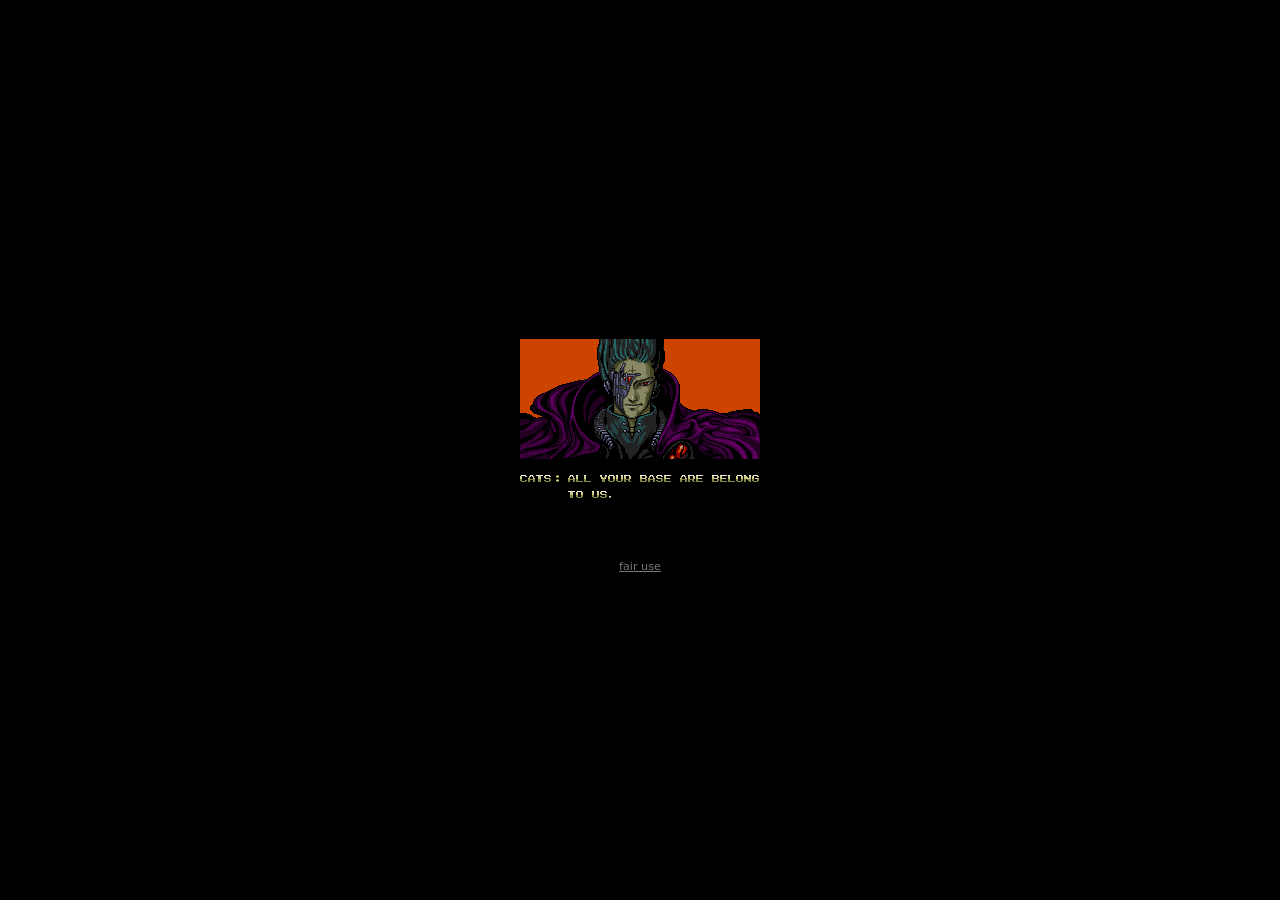
<file: index.html>
<!doctype html>
<html lang="en">
<head>
  <meta charset="utf-8">
  <meta name="viewport" content="width=device-width, initial-scale=1">
  <title>Kuri</title>
  <style>
    body {
      margin: 0;
      display: flex;
      flex-direction: column;
      align-items: center;
      justify-content: center;
      min-height: 100vh;
      background: #000;
    }
    a {
      display: inline-block;
    }
    img {
      max-width: 100%;
      height: auto;
    }
    .attribution {
      color: #555;
      font: 0.7rem/1.4 system-ui, sans-serif;
      text-align: center;
      margin-top: 1rem;
    }
    .attribution a {
      color: #777;
    }
  </style>
</head>
<body>
  <a href="./playtest.html">
    <img id="splash" alt="Kuri">
  </a>
  <p class="attribution" id="attr">playable on mobile, designed for desktop</p>
  <script>
    var imgs = [
      { src: "./asset/img/not-the-only-one.png" },
      { src: "./asset/img/Aybabtu.png",
        attr: '<a href="https://en.wikipedia.org/w/index.php?curid=21043148">fair use</a>' },
    ];
    var pick = imgs[Math.floor(Math.random() * imgs.length)];
    document.getElementById("splash").src = pick.src;
    if (pick.attr) document.getElementById("attr").innerHTML = pick.attr;
  </script>
</body>
</html>
</file>
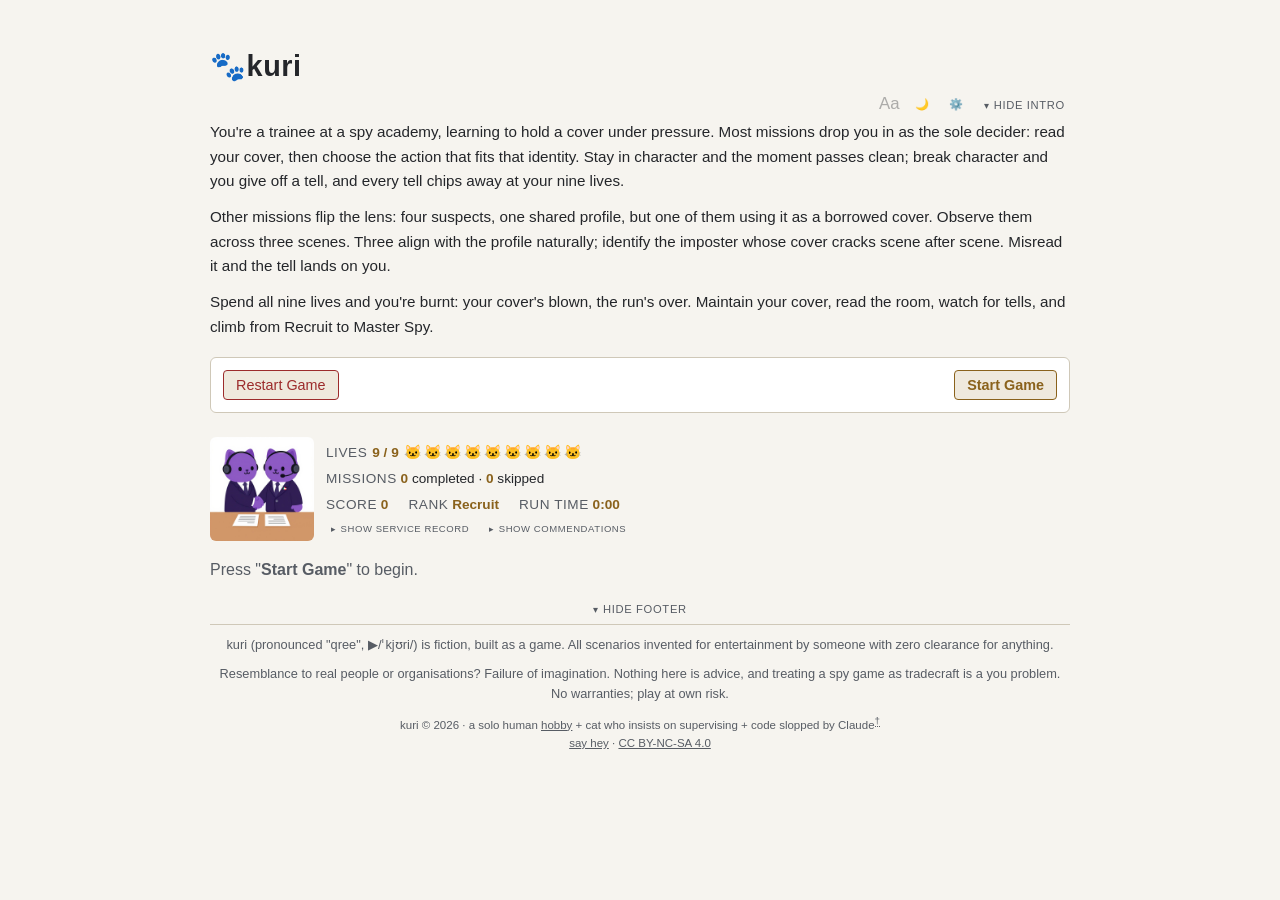
<file: playtest.html>
<!DOCTYPE html>
<html lang="en">
<head>
<meta charset="UTF-8">
<meta name="viewport" content="width=device-width, initial-scale=1">
<meta name="format-detection" content="telephone=no, date=no, address=no, email=no, url=no">
<title>kuri</title>
<link rel="stylesheet" href="style.css">
</head>
<body>

<header>
  <h1><span aria-hidden="true">🐾</span>kuri</h1>
  <div class="collapse-bar">
    <label class="icon-toggle" title="dyslexia: switches to a dyslexia-friendly font"><input type="checkbox" id="dyslexiaToggle" data-change="dyslexia" aria-label="dyslexia" aria-describedby="dyslexiaDesc"><span aria-hidden="true">Aa</span><span id="dyslexiaDesc" class="sr-only">switches to a dyslexia-friendly font</span></label>
    <button id="themeToggle" type="button" class="section-toggle" data-action="theme-toggle"></button>
    <button type="button" class="section-toggle" id="modeSettingsToggle" aria-controls="modeSettingsPanel" aria-expanded="false" aria-label="options" title="options">⚙️</button>
    <button type="button" class="section-toggle" id="blurbToggle" aria-controls="blurb" aria-expanded="true"></button>
  </div>
  <div class="mode-settings-panel hidden" id="modeSettingsPanel">
    <span class="diff-label">difficulty:</span>
    <button type="button" id="difficultyCycle" class="diff-cycle" data-action="difficulty-cycle">default</button>
    <label class="icon-toggle" title="guardian: lets you change answer
and warns before using last life"><input type="checkbox" id="guardianToggle" data-change="guardian" aria-label="guardian" aria-describedby="guardianDesc"><span aria-hidden="true">🛡️</span><span id="guardianDesc" class="sr-only">lets you change answer
    and warns before using last life</span></label>
    <label class="icon-toggle" title="regen: 3 clean missions in a row regains a life.
changing an answer via guardian breaks the streak"><input type="checkbox" id="regenToggle" data-change="regen" aria-label="regen" aria-describedby="regenDesc"><span aria-hidden="true">💗</span><span id="regenDesc" class="sr-only">3 clean missions in a row regains a life. changing an answer via guardian breaks the streak</span></label>
    <label class="icon-toggle" title="endless: no mission limit while lives hold"><input type="checkbox" id="endlessToggle" data-change="endless" aria-label="endless" aria-describedby="endlessDesc"><span aria-hidden="true">🔁</span><span id="endlessDesc" class="sr-only">no mission limit while lives hold</span></label>
    <label class="icon-toggle" title="challenge: every mission timed. time out and the cover slips, costing a life. locked at run start"><input type="checkbox" id="challengeToggle" data-change="challenge" aria-label="challenge" aria-describedby="challengeDesc"><span aria-hidden="true">⏳</span><span id="challengeDesc" class="sr-only">every mission timed. time out and the cover slips, costing a life. locked at run start</span></label>
    <select id="challengeDurationSelect" aria-label="challenge seconds per mission" title="seconds per mission. imposter missions get triple. locked at run start"><option value="15">15s</option><option value="30" selected>30s</option><option value="60">60s</option></select>
    <label class="toggle"><input type="checkbox" id="devToggle" data-change="dev"> developer</label>
  </div>
  <div class="blurb" id="blurb">
    <p>You're a trainee at a spy academy, learning to hold a cover under pressure. Most missions drop you in as the sole decider: read your cover, then choose the action that fits that identity. Stay in character and the moment passes clean; break character and you give off a tell, and every tell chips away at your nine lives.</p>
    <p>Other missions flip the lens: four suspects, one shared profile, but one of them using it as a borrowed cover. Observe them across three scenes. Three align with the profile naturally; identify the imposter whose cover cracks scene after scene. Misread it and the tell lands on you.</p>
    <p>Spend all nine lives and you're burnt: your cover's blown, the run's over. Maintain your cover, read the room, watch for tells, and climb from Recruit to Master Spy.</p>
  </div>
</header>

<main>
  <div class="controls top-controls" role="group" aria-label="game controls">
    <button id="resetPool" class="danger" data-action="reset-pool">Restart Game</button>
    <button id="saveReportBtnTop" class="secondary hidden" data-action="save-report" data-outcome="">Save Report</button>
    <div class="util">
      <button id="newMission" class="primary" data-action="next-mission">Start Game</button>
    </div>
  </div>

  <div class="status-row">
    <div class="status-line" id="statusLine" role="status"></div>
    <span class="challenge-timer" id="challengeTimer" aria-hidden="true"></span>
  </div>

  <div class="stats-header">
    <img id="avatar" class="avatar" alt="" />
    <div class="stats">
      <div class="stat lives" id="livesBar"></div>
      <div class="stat" id="tally"></div>
      <div class="stat-row">
        <span class="stat" id="score"></span>
        <span class="stat" id="rank"></span>
        <span class="stat" id="runClock"></span>
      </div>
      <div class="toggle-row">
        <button type="button" class="section-toggle" id="recordsToggleStats" aria-controls="recordsPanel" aria-expanded="false"></button>
        <button type="button" class="section-toggle" id="commendationsToggle" aria-controls="commendationsPanel" aria-expanded="false"></button>
      </div>
    </div>
  </div>
  <div id="announcer" class="sr-only" role="status"></div>

  <div id="missionArea"></div>

  <div class="records-panel hidden" id="recordsPanel" aria-label="service record"></div>
  <div class="records-panel hidden" id="commendationsPanel" aria-label="commendations"></div>

  <section class="dev-panel hidden" id="devPanel" aria-label="Developer panel">
    <h2 class="section-label">Developer info</h2>
    <div id="devBody"></div>
    <h2 class="section-label">Debug log <button id="copyDebugLog" class="copy-btn" aria-label="Copy debug log" title="Copy">📋</button></h2>
    <textarea id="debugLogOutput" class="debug-log-output" readonly aria-label="Debug log, click copy button to share"></textarea>
  </section>

</main>

<div class="collapse-bar footer-bar">
  <button type="button" class="section-toggle" id="footerToggle" aria-controls="footer" aria-expanded="true"></button>
</div>
<footer class="disclaimer" id="footer">
  <p>kuri (pronounced "qree", <button type="button" id="ipaPlay" class="decode-toggle no-underline" data-action="ipa-play" aria-label="Play pronunciation">▶</button>/ˈkjʊri/) is fiction, built as a game.  All scenarios invented for entertainment by someone with zero clearance for anything.  Resemblance to real people or organisations? Failure of imagination.  Nothing here is advice, and treating a spy game as tradecraft is a you problem.<br>No warranties; play at own risk.</p>

  <p class="licence">kuri © 2026 · a solo human <a href="https://www.patreon.com/16348015/join" target="_blank" rel="noopener" title="support future development via patreon">hobby</a> + cat who insists on supervising + code slopped by Claude<sup class="credit-note" title="~62% asset, ~38% handler
asset works the field, handler runs the op">&dagger;</sup><br>
<a href="https://discord.gg/avtnMN8g4q" target="_blank" rel="noopener" title="discordia">say hey</a> · <a href="https://creativecommons.org/licenses/by-nc-sa/4.0/" target="_blank" rel="noopener" title="copy but don't proffy">CC BY-NC-SA 4.0</a></p>
</footer>

<script src="data.js" defer></script>
<script src="engine.js" defer></script>
<script src="morse.js" defer></script>
<script src="report.js" defer></script>
<script src="mission-ui.js" defer></script>
<script src="whodunnit-ui.js" defer></script>
<script src="app-chrome.js" defer></script>
</body>
</html>
</file>
<file: style.css>
@font-face {
    font-family: 'OpenDyslexic';
    src: url('asset/fonts/OpenDyslexic-Regular.woff2') format('woff2');
    font-weight: normal;
    font-style: normal;
    font-display: swap;
  }
  @font-face {
    font-family: 'OpenDyslexic';
    src: url('asset/fonts/OpenDyslexic-Bold.woff2') format('woff2');
    font-weight: bold;
    font-style: normal;
    font-display: swap;
  }
  :root {
    color-scheme: dark;
    --font: -apple-system, BlinkMacSystemFont, 'Segoe UI', Roboto, Helvetica, Arial, sans-serif;
    --bg: #14161a;
    --panel: #1d2026;
    --panel2: #23272f;
    --ink: #d8dbe0;
    --dim: #8a8f98;
    --accent: #c9a86a;
    --clean: #6ea8fe;
    --hairline: #e0b94d;
    --crack: #e05d5d;
    --border: #2e323b;
    --control-border: #6b7382;
    --status: #e0b94d;
    --danger: #ea7070;
    --win: #5ec27a;
    --caption: #fff;
    --focus: #6ea8fe;
    --portrait-bg: #fff;
  }
  :root[data-theme="light"] {
    color-scheme: light;
    --bg: #f6f4ef;
    --panel: #ffffff;
    --panel2: #efe9dd;
    --ink: #24262a;
    --dim: #575c64;
    --accent: #8a621c;
    --border: #cfc8b8;
    --control-border: #6e737b;
    --status: #705400;
    --danger: #9c2b2b;
    --win: #2f7d46;
    --caption: #24262a;
    --focus: #1a5fb4;
  }
  :root[data-dyslexia="on"] {
    --font: 'OpenDyslexic', 'Comic Sans MS', Verdana, Tahoma, sans-serif;
  }
  :root[data-dyslexia="on"] body {
    letter-spacing: 0.01em;
    word-spacing: 0.05em;
  }
  * { box-sizing: border-box; }
  html { -webkit-text-size-adjust: 100%; text-size-adjust: 100%; }
  body {
    background: var(--bg);
    color: var(--ink);
    font-family: var(--font);
    max-width: 900px;
    margin: 0 auto;
    padding: 24px 20px 80px;
    line-height: 1.6;
  }
  button:focus-visible, input:focus-visible, select:focus-visible {
    outline: 3px solid var(--focus);
    outline-offset: 2px;
  }
  .mission-id:focus { outline: none; }
  .debrief:focus { outline: none; }
  .sr-only {
    position: absolute; width: 1px; height: 1px; padding: 0; margin: -1px;
    overflow: hidden; clip: rect(0 0 0 0); white-space: nowrap; border: 0;
  }
  h1 { font-size: 1.8em; margin-bottom: 6px; letter-spacing: 0.02em; }
  .blurb { font-size: 0.95em; margin-bottom: 18px; }
  .blurb p { margin: 0 0 12px; }
  .blurb p:last-child { margin-bottom: 0; }
  .records-panel { font-size: 0.9em; margin-bottom: 18px; }
  .regen-streak-inactive { opacity: 0.55; }
  .records-groups { display: flex; flex-wrap: wrap; gap: 10px 24px; margin-bottom: 12px; }
  .records-group-title { color: var(--dim); font-weight: bold; text-transform: uppercase; letter-spacing: 0.04em; font-size: 0.8em; margin-bottom: 4px; }
  summary.records-group-title { cursor: pointer; }
  .records-history { margin-bottom: 8px; }
  .records-empty { color: var(--dim); margin: 0 0 8px; }
  .records-table-wrap { overflow-x: auto; margin-bottom: 8px; }
  .records-table { width: 100%; border-collapse: collapse; }
  .records-table th, .records-table td { border: 1px solid var(--border); padding: 4px 6px; text-align: left; font-size: 0.9em; }
  .records-table th { color: var(--dim); text-transform: uppercase; letter-spacing: 0.04em; font-weight: normal; }
  .records-table tr.records-best td { color: var(--accent); font-weight: bold; }
  .records-note { font-size: 0.85em; color: var(--dim); margin: 0; }
  .records-clear { background: none; border: none; padding: 0; margin-left: 4px; font-size: 1em; color: var(--dim); text-decoration: underline; cursor: pointer; }
  .records-clear:hover, .records-clear:focus-visible, .records-clear[data-armed] { color: var(--accent); }
  .records-import { margin: 6px 0; }
  .records-import-input { width: 100%; box-sizing: border-box; font-family: inherit; font-size: 0.85em; background: var(--bg); color: var(--fg); border: 1px solid var(--dim); border-radius: 4px; padding: 4px 6px; resize: vertical; }
  .records-import-confirm { font-size: 0.85em; color: var(--dim); margin: 4px 0 0; }
  .achievements { margin: 4px 0 10px; }
  .achievements-header { color: var(--dim); text-transform: uppercase; letter-spacing: 0.04em; font-size: 0.85em; margin-bottom: 6px; }
  .toggle-all { background: none; border: none; padding: 0; margin-left: 6px; font-size: 1em; color: var(--dim); text-decoration: underline; text-transform: none; letter-spacing: 0; cursor: pointer; }
  .toggle-all:hover, .toggle-all:focus-visible { color: var(--accent); }
  .achievements-list { list-style: none; margin: 0; padding: 0; display: grid; grid-template-columns: repeat(3, 1fr); gap: 4px; }
  .achievements-list li { display: flex; flex-direction: column; align-items: flex-start; gap: 1px; padding: 4px 6px; border: 1px solid var(--border); border-radius: 4px; font-size: 0.9em; }
  .ach-name { font-weight: bold; }
  .ach-unlocked .ach-name { color: var(--accent); }
  .ach-locked { opacity: 0.5; }
  .ach-desc { color: var(--dim); }
  .ach-cat { margin-top: 8px; }
  .ach-cat:first-of-type { margin-top: 0; }
  .ach-cat-label { color: var(--accent); text-transform: uppercase; letter-spacing: 0.05em; font-size: 0.75em; font-weight: bold; margin: 0 0 4px; }
  summary.ach-cat-label { cursor: pointer; }
  .ach-cat-count { color: var(--dim); font-weight: normal; }
  h2.section-label { font-size: 0.78em; font-weight: normal; color: var(--dim); letter-spacing: 0.08em; margin: 0 0 4px; }
  .controls {
    display: flex; flex-wrap: wrap; gap: 10px; align-items: center;
    margin-bottom: 12px; padding: 12px; background: var(--panel);
    border: 1px solid var(--border); border-radius: 6px;
  }
  .controls .util { margin-left: auto; display: flex; flex-wrap: wrap; gap: 10px; align-items: center; }
  .mode-settings-panel { display: flex; justify-content: flex-end; align-items: center; gap: 10px; flex-wrap: wrap; margin-bottom: 4px; font-size: 0.75em; }
  .mode-settings-panel .toggle { font-size: inherit; padding: 2px 7px; color: var(--dim); }
  .mode-settings-panel .diff-label { color: var(--dim); }
  .mode-settings-panel .diff-cycle { font-size: inherit; padding: 2px 9px; border: 1px solid var(--control-border); border-radius: 4px; background: var(--panel2); color: var(--accent); cursor: pointer; }
  .icon-toggle { cursor: pointer; opacity: 0.35; font-size: 1.05em; line-height: 1; }
  .icon-toggle.on { opacity: 1; }
  .icon-toggle.locked { cursor: not-allowed; filter: grayscale(0.6); opacity: 0.6; }
  .icon-toggle input { position: absolute; width: 1px; height: 1px; overflow: hidden; opacity: 0; }
  .mode-settings-panel select { font-size: inherit; padding: 2px 9px; border: 1px solid var(--control-border); border-radius: 4px; background: var(--panel2); color: var(--accent); cursor: pointer; }
  .mode-settings-panel select.cm-off { color: var(--dim); cursor: not-allowed; }
  .mode-settings-panel select.locked { cursor: not-allowed; filter: grayscale(0.6); opacity: 0.6; }
  .kbd-hint { display: grid; grid-template-columns: 1fr auto 1fr; align-items: center; font-size: 0.8em; color: var(--dim); margin: 10px 2px 6px; }
  .kbd-hint > :first-child { justify-self: start; }
  .kbd-hint > :last-child { justify-self: end; }
  @media (hover: none) { .kbd-hint { display: none; } }
  .disclaimer { margin-top: 0; padding-top: 10px; border-top: 1px solid var(--border); font-size: 0.8em; color: var(--dim); text-align: center; }
  .disclaimer p { margin: 0 0 6px; }
  .disclaimer .licence { color: inherit; margin-top: 8px; font-size: 0.9em; }
  .disclaimer .licence a { color: inherit; text-decoration: underline; }
  .credit-note { cursor: help; border-bottom: 1px dotted var(--dim); font-size: 0.85em; }
  #ipaPlay { color: inherit; }
  #ipaPlay:hover { text-decoration: underline; }
  .kbd-hint kbd, .disclaimer kbd { border: 1px solid var(--border); border-radius: 3px; padding: 0 5px; font-size: 0.95em; font-family: var(--font); }
  select, button {
    font-family: var(--font); background: var(--panel2); color: var(--ink);
    border: 1px solid var(--control-border); border-radius: 4px; padding: 6px 12px;
    cursor: pointer; font-size: 0.9em;
    transition: background 0.15s ease, border-color 0.15s ease, color 0.15s ease;
  }
  button.primary { border-color: var(--accent); color: var(--accent); font-weight: bold; }
  .back-btn { margin-bottom: 14px; }
  .bottom-controls { margin-top: 6px; display: grid; grid-template-columns: 1fr auto 1fr; align-items: center; }
  .bottom-controls #restartBottom { justify-self: start; }
  .bottom-controls #saveReportBtn { justify-self: center; }
  .bottom-controls .util { grid-column: 3; justify-self: end; margin-left: 0; }
  .bottom-controls .back-btn { justify-self: start; margin-bottom: 0; }
  .top-controls { display: grid; grid-template-columns: 1fr auto 1fr; align-items: center; }
  .top-controls #resetPool { justify-self: start; }
  .top-controls #saveReportBtnTop { justify-self: center; }
  .top-controls .util { grid-column: 3; justify-self: end; margin-left: 0; }
  button.danger { border-color: var(--danger); color: var(--danger); }
  button.secondary { border-color: var(--win); color: var(--win); font-weight: bold; }
  button:disabled { opacity: 0.4; cursor: default; }
  @media (hover: hover) {
    button.primary:hover:not(:disabled) { background: var(--accent); color: var(--bg); }
    button.danger:hover:not(:disabled) { background: var(--danger); color: var(--bg); border-color: var(--danger); }
    button.secondary:hover:not(:disabled) { background: var(--win); color: var(--bg); }
    button:hover:not(:disabled) { border-color: var(--accent); }
  }
  label.toggle { font-size: 0.85em; color: var(--dim); display: flex; align-items: center; gap: 4px; line-height: 1; }

  .status-row { display: flex; flex-wrap: nowrap; align-items: baseline; gap: 6px 12px; margin-bottom: 12px; }
  .status-line { font-size: 0.9em; color: var(--status); min-height: 1.2em; display: flex; flex: 1 1 auto; min-width: 0; flex-wrap: wrap; align-items: baseline; gap: 6px; margin-bottom: 0; }
  .status-line:empty { min-height: 0; }
  .flavour-note { font-style: italic; font-size: 0.85em; color: var(--dim); margin: 0 0 8px; }
  .status-line.retired { color: var(--danger); }
  .status-line.score-egg { color: var(--win); }
  .regen-fired { color: var(--win); }
  .report-saved { color: var(--win); }
  .regen-streak { margin-left: auto; cursor: help; }
  .regen-heart-empty { opacity: 0.35; filter: grayscale(1); }

  .blown { background: var(--panel2); border-left: 3px solid var(--danger); padding: 14px; margin-bottom: 14px; }
  .blown.score-egg { border-left-color: var(--win); }
  .blown-caption { text-align: center; font-weight: bold; color: var(--caption); margin: 0 0 8px; }
  .blown:not(.score-egg) .blown-caption { color: var(--danger); }
  .blown-img { display: block; max-width: 360px; width: 100%; margin: 0 auto 12px; border-radius: 8px; }

  .card {
    background: var(--panel); border: 1px solid var(--accent);
    border-radius: 6px; padding: 14px 16px; margin-bottom: 14px;
    display: flex; gap: 12px; align-items: flex-start;
  }
  .card .portraits { display: flex; flex-direction: column; gap: 6px; flex-shrink: 0; align-items: center; }
  .card .portraits img { width: 5em; height: 5em; object-fit: contain; background: var(--portrait-bg); border-radius: 8px; border: 1px solid var(--border); }
  .card .portraits img.facet-portrait { width: 2.5em; height: 2.5em; }
  .card .portraits .facet-row { display: flex; gap: 6px; }
  .card .cover-name { color: var(--accent); font-weight: bold; margin-bottom: 4px; }
  .card .flavor { margin: 2px 0; }
  .card .flavor.facet-flavor { font-size: 0.85em; color: var(--dim); }
  .card .facet-name { color: var(--accent); }
  .handler-portrait { width: 40px; height: 40px; object-fit: contain; background: var(--portrait-bg); border-radius: 6px; border: 1px solid var(--border); vertical-align: middle; margin-right: 6px; }
  .stats-header { display: flex; flex-wrap: wrap; align-items: center; gap: 12px; margin-bottom: 12px; }
  .avatar { height: 6.5em; width: auto; border-radius: 6px; display: block; flex-shrink: 0; }
  .stats { display: flex; flex-direction: column; gap: 4px; font-size: 0.85em; color: var(--ink); user-select: text; min-width: 0; }
  .stats .stat-label, .mission-id .stat-label { color: var(--dim); text-transform: uppercase; letter-spacing: 0.04em; }
  .stats .stat b, .mission-id b { color: var(--accent); font-weight: bold; white-space: nowrap; }
  .mission-id { display: flex; align-items: baseline; justify-content: space-between; gap: 10px; font-size: 0.85em; margin-bottom: 12px; user-select: text; }
  .challenge-timer { color: var(--accent); font-size: 0.9em; font-variant-numeric: tabular-nums; flex-shrink: 0; }
  .challenge-timer:empty { display: none; }
  .challenge-timer.challenge-urgent { color: var(--danger); font-weight: bold; }
  .challenge-timer.challenge-paused { color: var(--dim); }
  .stats .stat-row { display: flex; flex-wrap: wrap; align-items: baseline; gap: 4px 20px; }
  .stats .lives { display: flex; align-items: center; gap: 5px; }
  .stats .lives .hearts { display: inline-flex; flex-wrap: wrap; gap: 2px; font-size: 1.05em; }
  .stats .toggle-row { display: flex; flex-wrap: wrap; gap: 4px 10px; }

  .situation, .card .flavor, .suspect-line { font-size: 0.95em; }
  .situation { margin-bottom: 16px; }
  .situation p { margin: 0 0 12px; }
  .situation p:last-child { margin-bottom: 0; }

  .sub { color: var(--dim); }
  .sub-hint { font-size: 0.8em; color: var(--dim); }

  .options { display: flex; flex-direction: column; gap: 8px; margin-bottom: 16px; }
  .options button { text-align: left; padding: 10px 12px; font-size: 0.95em; line-height: 1.5; }
  .options button.selected, .accuse-row button.selected { opacity: 1 !important; border-color: var(--accent); border-width: 2px; background: var(--panel2); color: var(--accent); font-weight: bold; }

  .hint-row { margin: 0 0 16px; }
  .hint-text { font-size: 0.85em; font-style: italic; color: var(--dim); margin: 8px 0 0; }

  .debrief { background: var(--panel2); border-left: 3px solid var(--accent); padding: 10px 14px; margin-bottom: 14px; }
  .debrief.outcome-blown { border-left-color: var(--danger); }
  .debrief.outcome-complete { border-left-color: var(--win); }
  .debrief.outcome-went-to-ground { border-left-color: var(--hairline); }
  .debrief p { margin: 4px 0; }
  .run-end-banner { font-size: 1.1em; font-weight: bold; color: var(--win); margin: 0 0 6px; }
  .run-end-banner.cracked { color: var(--danger); }
  .run-end-banner.went-to-ground { color: var(--hairline); }
  .debrief .reveal-para { margin: 10px 0 0; line-height: 1.5; font-size: 0.85em; color: var(--dim); }
  .handler-label { color: var(--dim); font-size: 0.8em; }
  .handler-prose p { font-size: 0.85em; color: var(--dim); margin: 4px 0; }
  .tier-tag { font-size: 0.75em; padding: 1px 6px; border-radius: 3px; margin-right: 6px; }
  .tier-clean { background: var(--clean); color: #06121f; }
  .tier-hairline { background: var(--hairline); color: #2a1f00; }
  .tier-crack { background: var(--crack); color: #2a0000; }

  .dev-panel {
    margin-top: 24px; border-top: 1px dashed var(--border); padding-top: 12px;
    font-size: 0.8em; color: var(--dim);
    font-family: ui-monospace, monospace; letter-spacing: 0.03em;
  }
  .dev-panel h2.section-label { font-family: var(--font); margin: 0 0 6px; }
  .dev-panel table { width: 100%; border-collapse: collapse; margin-bottom: 10px; }
  .dev-panel td, .dev-panel th { border: 1px solid var(--border); padding: 4px 6px; text-align: left; }
  .dev-version { font-family: ui-monospace, monospace; letter-spacing: 0.03em; opacity: 0.75; margin: 0 0 8px; }
  .decode-toggle { background: none; border: none; padding: 0; margin-bottom: 8px; color: var(--accent); text-decoration: underline; cursor: pointer; font: inherit; }
  .decode-toggle.no-underline { text-decoration: none; }
  .decode-toggle.no-underline .morse-word:hover { text-decoration: underline; }
  .morse-label { color: var(--ink); cursor: default; }
  .dev-toggle { display: inline-flex; align-items: center; gap: 4px; cursor: pointer; }
  .copy-btn {
    background: none; border: none; cursor: pointer; font-size: 0.85em;
    padding: 0 2px; vertical-align: middle; opacity: 0.7;
  }
  .copy-btn:hover { opacity: 1; }
  .debug-log-output {
    display: block; width: 100%; min-height: 160px; margin-top: 8px;
    font-family: ui-monospace, monospace; font-size: 0.85em;
    background: var(--panel2); color: var(--ink); border: 1px solid var(--border);
    box-sizing: border-box; padding: 6px;
  }
  .hidden { display: none; }
  .collapse-bar { display: flex; justify-content: flex-end; align-items: center; gap: 10px; margin: 0 0 6px; }
  .collapse-bar.footer-bar { justify-content: center; margin: 18px 0 6px; }
  .section-toggle {
    background: none; border: 1px solid transparent; padding: 2px 4px; border-radius: 3px;
    font-size: 0.7em; color: var(--dim); text-transform: uppercase;
    letter-spacing: 0.06em; cursor: pointer;
  }
  .section-toggle .caret { display: inline-block; margin-right: 4px; font-size: 0.9em; }
  .brief-bar { display: flex; justify-content: space-between; align-items: baseline; }
  .brief-bar .section-label { margin: 0; }
  .section-toggle:hover, .section-toggle:focus-visible { color: var(--accent); border-color: var(--accent); }
  @media (hover: none) {
    .section-toggle:focus-visible { outline: none; color: var(--dim); border-color: transparent; }
  }

  .beat { margin-bottom: 14px; padding-bottom: 12px; border-bottom: 1px solid var(--border); }
  .beat:last-of-type { border-bottom: none; }
  .beat .prompt { font-weight: bold; margin-bottom: 6px; }
  .suspect-line { margin: 4px 0; }
  .suspect-line .who, .tell-line .who { color: var(--accent); font-weight: bold; }
  .read-row { display: flex; gap: 8px; margin-top: 8px; flex-wrap: wrap; align-items: center; }
  .read-row .read-label { font-size: 0.8em; color: var(--dim); }
  .read-row button { padding: 5px 10px; font-size: 0.85em; }
  .read-row button.selected { border-color: var(--accent); border-width: 2px; background: var(--panel2); color: var(--accent); font-weight: bold; }
  .accuse-row { display: flex; gap: 8px; flex-wrap: wrap; margin-bottom: 16px; }
  .accuse-row button { flex: 1 1 auto; padding: 10px 12px; }
  .verdict { font-weight: bold; margin-bottom: 8px; }
  .verdict.clean { color: var(--accent); }
  .verdict.tell { color: var(--danger); }
  .read-mark { font-size: 0.8em; color: var(--dim); margin-left: 4px; font-family: ui-monospace, monospace; letter-spacing: 0.03em; }
  .read-pick { font-weight: bold; }
  .read-pick.correct { color: var(--accent); }
  .read-pick.wrong { color: var(--danger); }

  .debrief .facet-read { font-size: 0.85em; color: var(--dim); margin-left: 16px; }
  .run-report { margin: 10px 0; }
  .run-report-summary { margin: 4px 0; }
  .run-report-entry { font-size: 0.85em; color: var(--dim); margin: 2px 0 2px 16px; }
  .run-elapsed { font-size: 0.85em; color: var(--dim); margin: 6px 0 0; }
  .retention-nudge { border: 1px solid var(--border); border-radius: 6px; padding: 6px 10px; margin: 10px 0; display: inline-block; }
  .retention-nudge p { font-size: 0.85em; color: var(--dim); margin: 2px 0; }
  .retention-nudge p:first-child { color: var(--accent); }
  .tell-line { font-size: 0.85em; color: var(--dim); margin: 4px 0 4px 16px; }
  .read-bonus { font-size: 0.8em; color: var(--dim); font-family: ui-monospace, monospace; letter-spacing: 0.03em; }

  @media (max-width: 900px) {
    .achievements-list { grid-template-columns: repeat(2, 1fr); }
  }
  @media (max-width: 560px) {
    .achievements-list { grid-template-columns: repeat(2, 1fr); gap: 3px; }
    .achievements-list li { padding: 3px 6px; }
    header > .collapse-bar { gap: 4px; }
    .stats-header { flex-wrap: nowrap; gap: 8px; }
    .avatar { height: 3.6em; }
    .stats .lives .hearts { flex-wrap: nowrap; font-size: 0.85em; }
    .stats .toggle-row { flex-wrap: nowrap; gap: 6px; }
    .stats .toggle-row .section-toggle { flex: 1 1 0; min-width: 0; text-align: center; }
    .controls.bottom-controls { display: flex; flex-wrap: nowrap; gap: 8px; }
    .controls.bottom-controls > button { flex: 1 1 0; margin-left: 0; min-width: 0; }
    .controls.bottom-controls .util { flex: 1 1 0; margin-left: 0; min-width: 0; display: flex; }
    .controls.bottom-controls .util button { width: 100%; }
    .controls.top-controls { display: flex; flex-wrap: nowrap; gap: 8px; }
    .controls.top-controls > button { flex: 1 1 0; min-width: 0; }
    .controls.top-controls .util { flex: 1 1 0; min-width: 0; display: flex; }
    .controls.top-controls .util button { width: 100%; }
    .read-row button { min-height: 44px; }
    .section-toggle { min-height: 44px; min-width: 44px; }
    .records-groups { display: block; margin-bottom: 0; }
    .records-group { margin-bottom: 4px; }
    .records-table-wrap { overflow-x: visible; }
    .records-table thead { position: absolute; width: 1px; height: 1px; overflow: hidden; clip: rect(0 0 0 0); }
    .records-table, .records-table tbody, .records-table tr, .records-table td { display: block; width: 100%; }
    .records-table tr { border: 1px solid var(--border); border-radius: 4px; margin-bottom: 8px; padding: 4px 8px; }
    .records-table td { border: none; padding: 2px 0; display: flex; justify-content: space-between; gap: 12px; text-align: right; }
    .records-table td:empty { display: none; }
    .records-table td::before { content: attr(data-label); color: var(--dim); text-transform: uppercase; letter-spacing: 0.04em; text-align: left; }
  }
</file>
